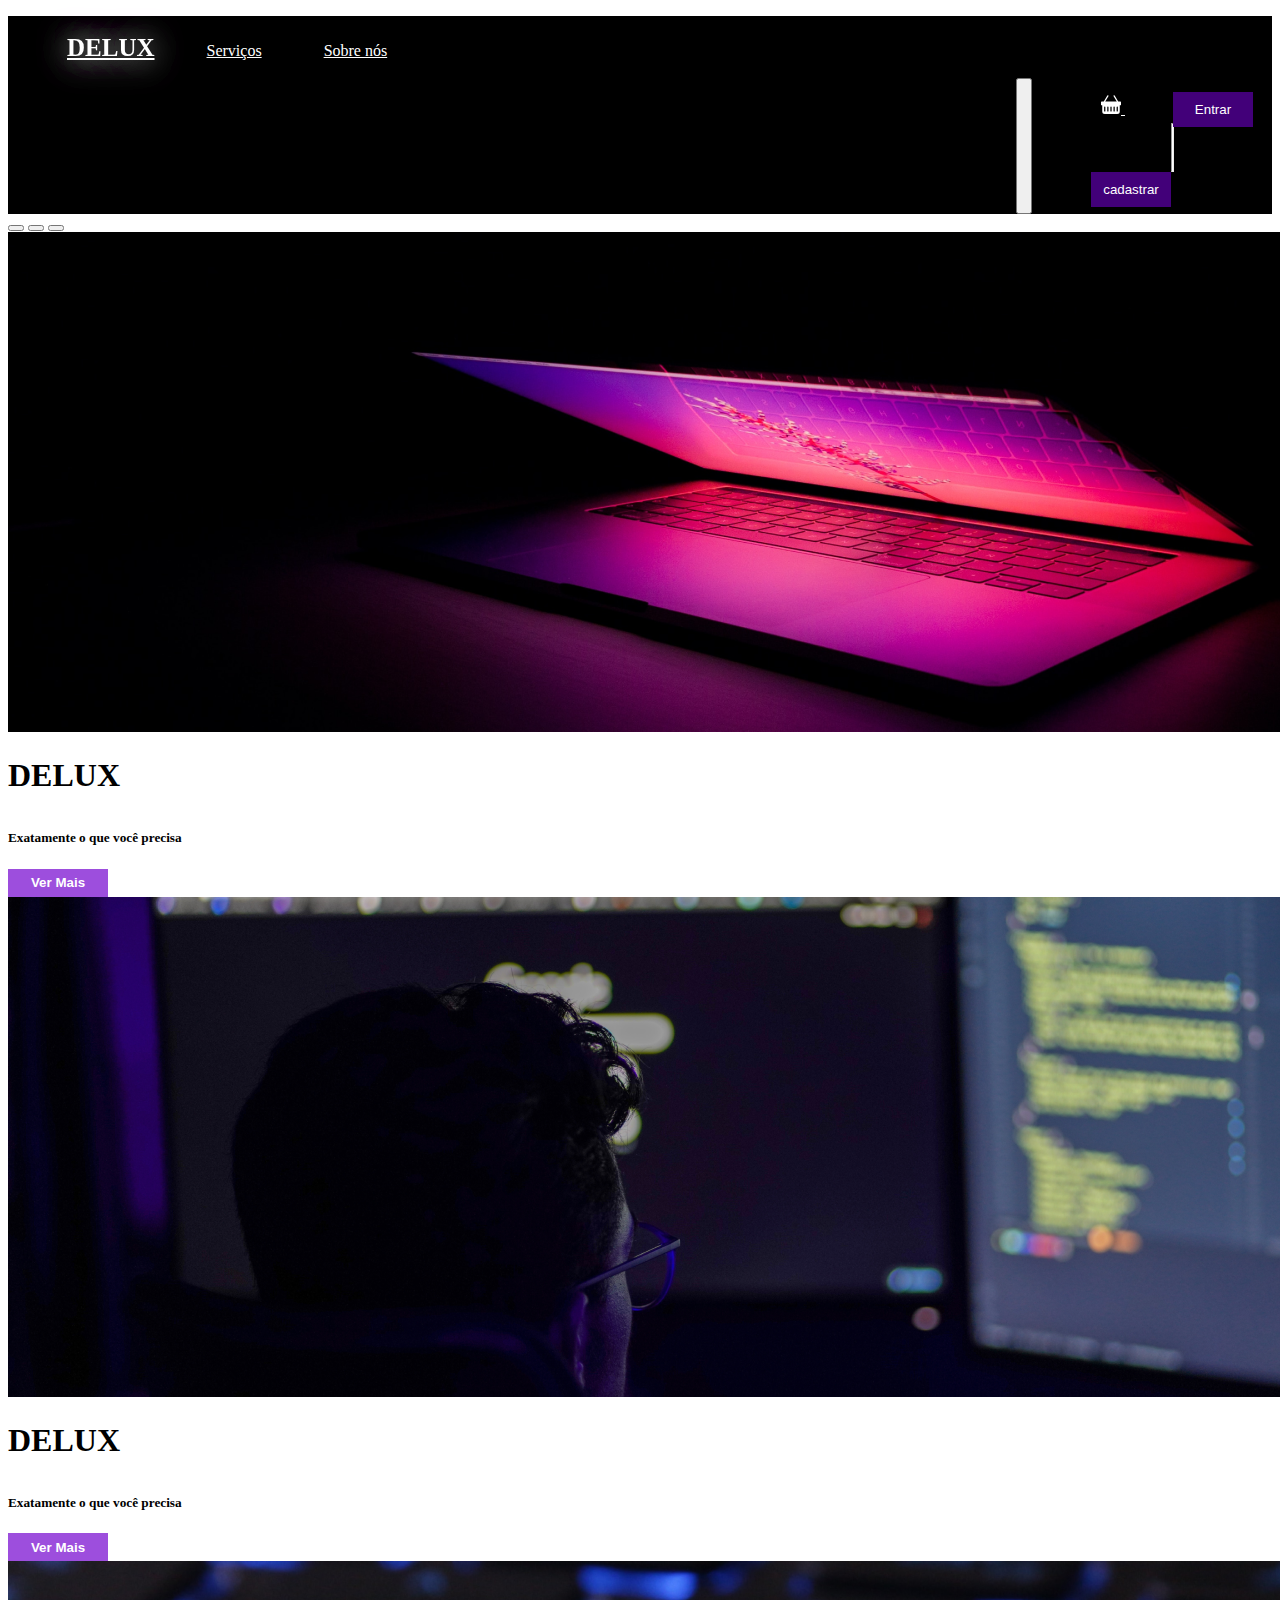
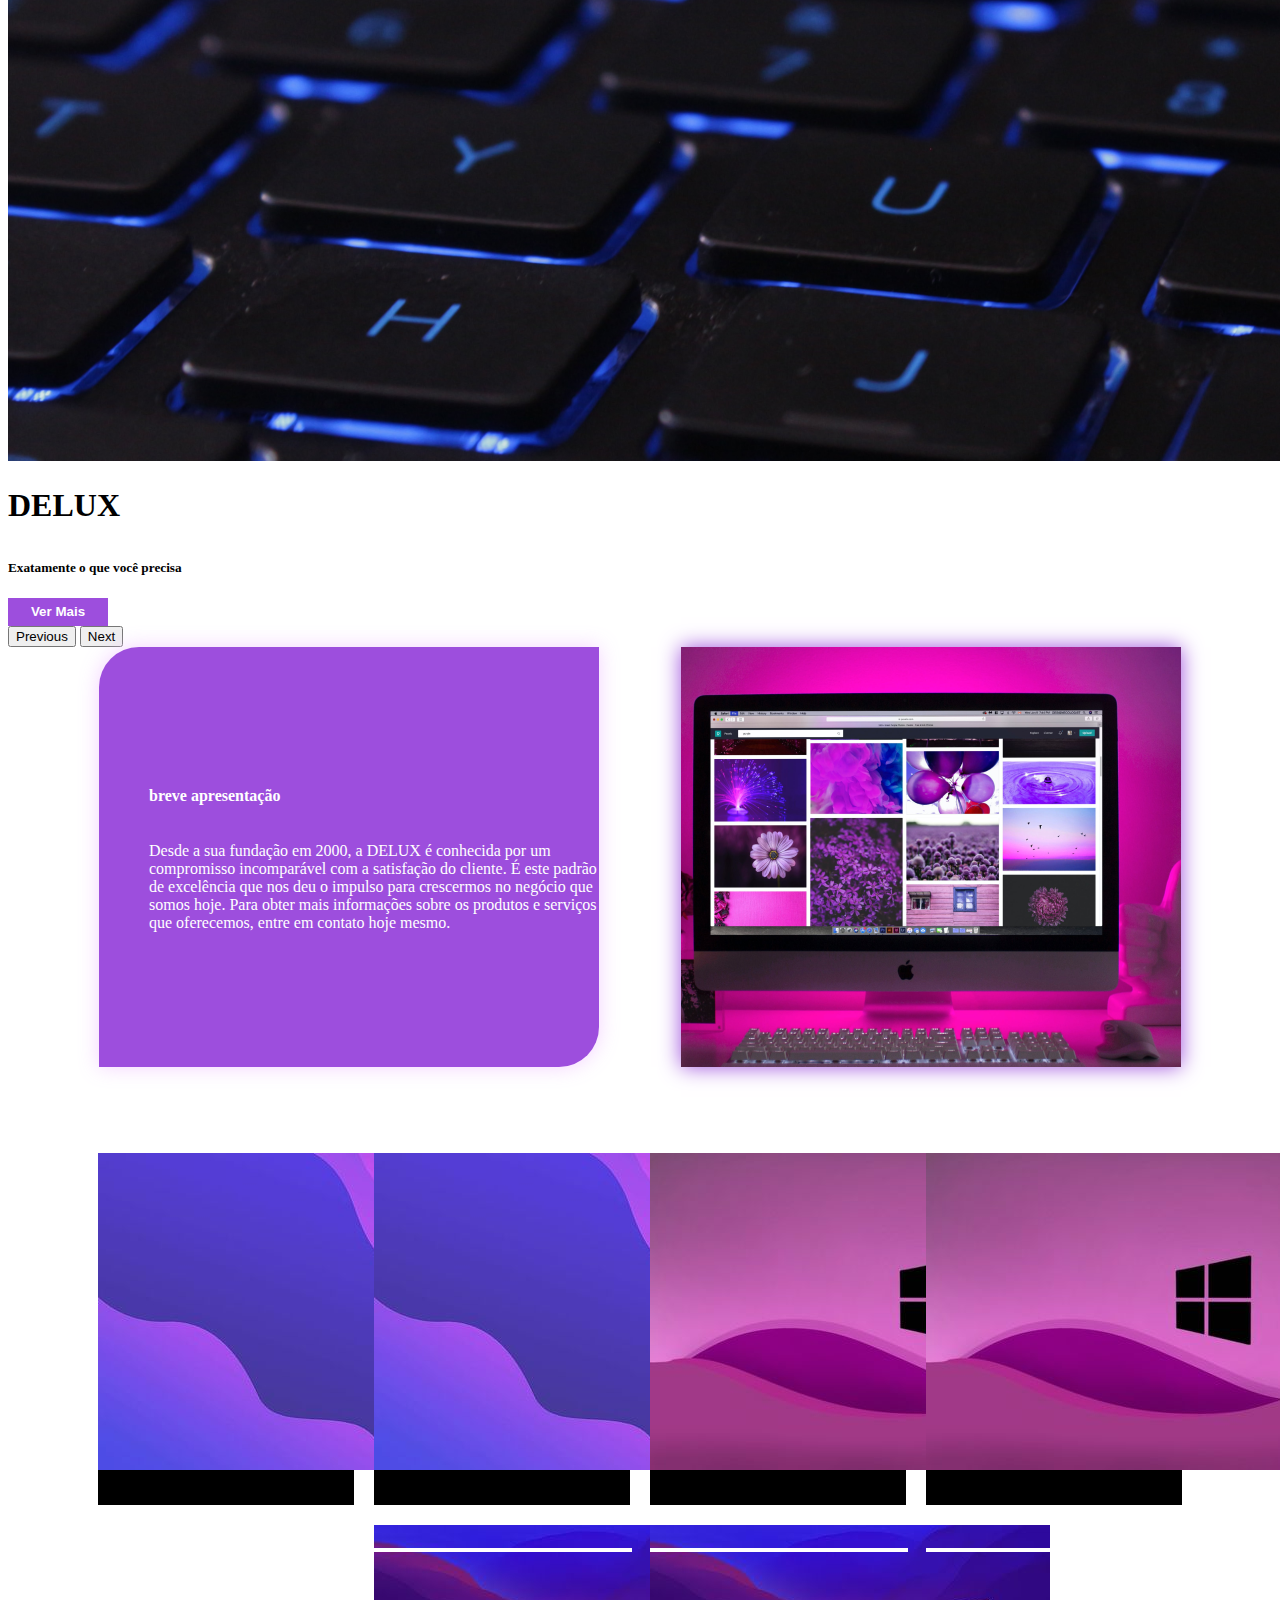
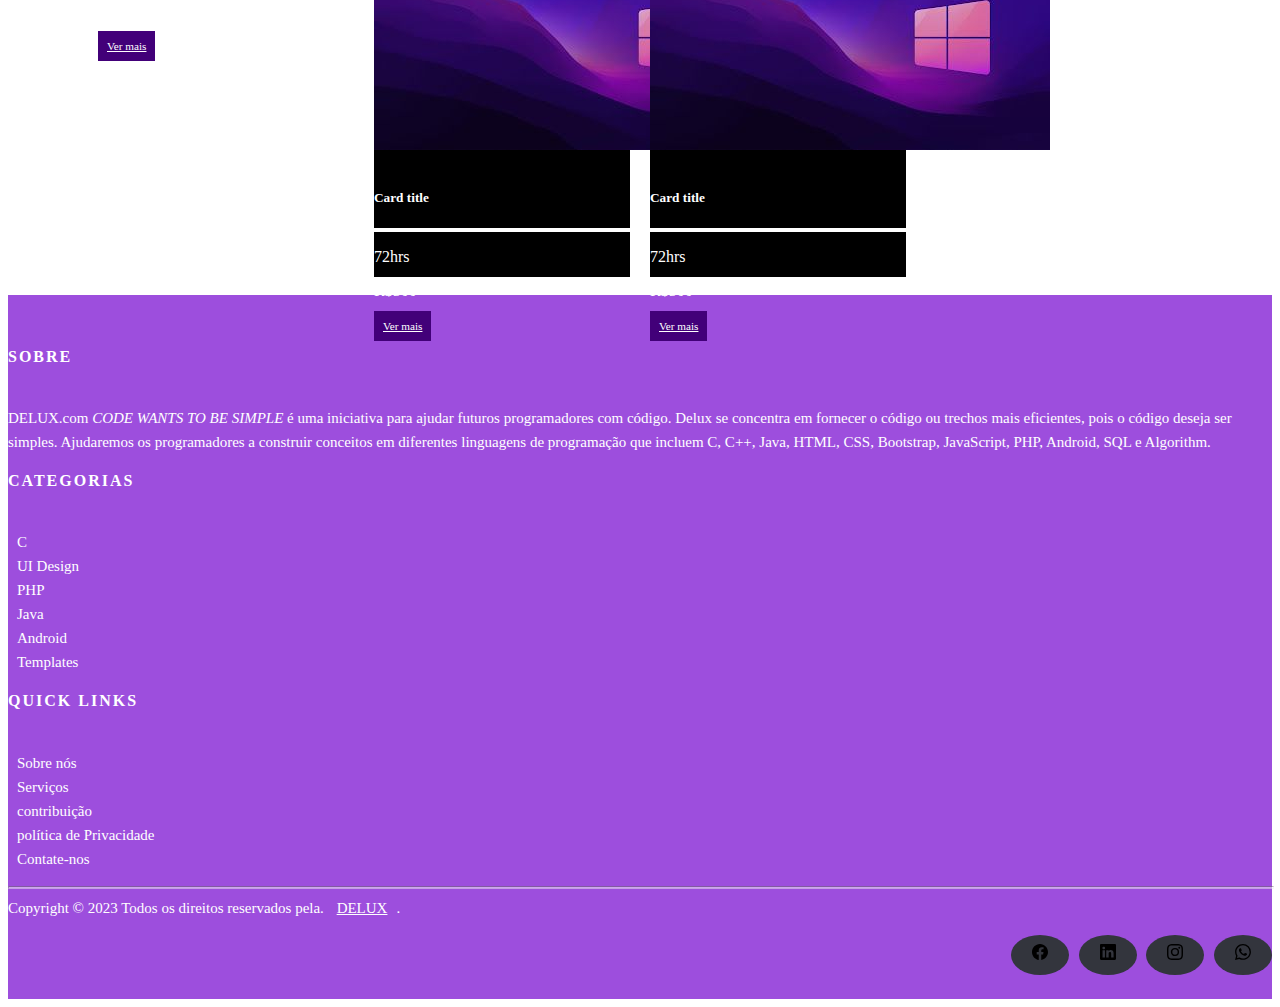
<file: index.html>
<!DOCTYPE html>
<html lang="pt-br">
  <head>
      <meta charset="UTF-8">
      <meta http-equiv="X-UA-Compatible" content="IE=edge">
      <meta name="viewport" content="width=device-width, initial-scale=1.0">
      <title>DELUX</title>
      <link href="https://cdn.jsdelivr.net/npm/bootstrap@5.3.2/dist/css/bootstrap.min.css" rel="stylesheet" integrity="sha384-T3c6CoIi6uLrA9TneNEoa7RxnatzjcDSCmG1MXxSR1GAsXEV/Dwwykc2MPK8M2HN" crossorigin="anonymous">
      <link rel="stylesheet" href="style/index.css">
      <link rel="shortcut icon" href="assets/images/logoIcon.png" type="image/x-icon">
  
  </head>
  <body class="bg-black">
    <div id="pagina">    
      <!-------HEADER------->
      <header class="p-3 headerleft">
        <nav class="navbar navbar-expand-lg p-0">
          <div class="container-fluid d-flex justify-content-space-between">
            <ul class="navbar-nav  d-flex flex-direction-row">
              <li class="nav-item d-flex align-items-center"></li>
                <a class="navbar-brand mx-1 p-1" href="index.html" id="logo">DELUX</a>
                <a class="nav-link mx-1 p-1 d-flex align-items-center" href="#">Serviços</a>
                <a class="nav-link mx-1 p-1 d-flex align-items-center" href="#">Sobre nós</a>
              </li>
            </ul>

              <header class="navbar p-0 d-flex headerRight">
                <button class="navbar-toggler" type="button" data-bs-toggle="collapse" data-bs-target="#navbarNav" aria-controls="navbarNav" aria-expanded="false" aria-label="Toggle navigation">
                <span class="navbar-toggler-icon" id="menuNav"></span>
                </button>
                  <div class="collapse navbar-collapse" id="navbarNav" >
                    <ul class="navbar-nav d-flex flex-direction-row">
                      <li class="nav-item d-flex align-items-center">
                        <a href="pages/carrinho.html">
                          <svg xmlns="http://www.w3.org/2000/svg" width="20" height="20" fill="white" class="bi bi-basket-fill" viewBox="0 0 16 16">
                            <path d="M5.071 1.243a.5.5 0 0 1 .858.514L3.383 6h9.234L10.07 1.757a.5.5 0 1 1 .858-.514L13.783 6H15.5a.5.5 0 0 1 .5.5v2a.5.5 0 0 1-.5.5H15v5a2 2 0 0 1-2 2H3a2 2 0 0 1-2-2V9H.5a.5.5 0 0 1-.5-.5v-2A.5.5 0 0 1 .5 6h1.717L5.07 1.243zM3.5 10.5a.5.5 0 1 0-1 0v3a.5.5 0 0 0 1 0zm2.5 0a.5.5 0 1 0-1 0v3a.5.5 0 0 0 1 0zm2.5 0a.5.5 0 1 0-1 0v3a.5.5 0 0 0 1 0zm2.5 0a.5.5 0 1 0-1 0v3a.5.5 0 0 0 1 0zm2.5 0a.5.5 0 1 0-1 0v3a.5.5 0 0 0 1 0z"/>
                          </svg>
                        </a>
                        
                        <a class="nav-link" href="pages/singIn.html"><button type="button" class="buttonS">Entrar</button></a>
                        <hr class="m-0 p-0">
                        <a class="nav-link" href="pages/singUp.html"><button type="button" class="buttonS">cadastrar</button></a>
                      </li>
                    </ul>
                  </div>
              </header>
          </div>
        </nav>   
      </header>
      <!-------FIM HEADER------->

      <!-------MAIN------->
      <main>
        <div id="carouselExampleCaptions" class="carousel slide">
              <div class="carousel-indicators">
                <button type="button" data-bs-target="#carouselExampleCaptions" data-bs-slide-to="0" class="active" aria-current="true" aria-label="Slide 1"></button>
                <button type="button" data-bs-target="#carouselExampleCaptions" data-bs-slide-to="1" aria-label="Slide 2"></button>
                <button type="button" data-bs-target="#carouselExampleCaptions" data-bs-slide-to="2" aria-label="Slide 3"></button>
              </div>
              <div class="carousel-inner">
                <div class="carousel-item active">
                  <img src="assets/images/Frame1.png" class="d-block w-100" alt="...">
                  <div class="carousel-caption d-none d-md-block position-absolute top-50 start-50 translate-middle">
                      <h1>DELUX</h1>
                      <h5>Exatamente o que você precisa</h5>
                      <button type="button" class="buton">Ver Mais</button>
                  </div>
                </div>
                <div class="carousel-item">
                  <img src="assets/images/frame2.png" class="d-block w-100" alt="...">
                  <div class="carousel-caption d-none d-md-block position-absolute top-50 start-50 translate-middle">
                      <h1>DELUX</h1>
                      <h5>Exatamente o que você precisa</h5>
                      <button type="button" class="buton">Ver Mais</button>
                  </div>
                </div>
                <div class="carousel-item">
                  <img src="assets/images/frame3.png" class="d-block w-100" alt="...">
                  <div class="carousel-caption d-none d-md-block position-absolute top-50 start-50 translate-middle">
                      <h1>DELUX</h1>
                      <h5>Exatamente o que você precisa</h5>
                      <button type="button" class="buton">Ver Mais</button>
                  </div>
                </div>
              </div>
              <button class="carousel-control-prev" type="button" data-bs-target="#carouselExampleCaptions" data-bs-slide="prev">
                <span class="carousel-control-prev-icon" aria-hidden="true"></span>
                <span class="visually-hidden">Previous</span>
              </button>
              <button class="carousel-control-next" type="button" data-bs-target="#carouselExampleCaptions" data-bs-slide="next">
                <span class="carousel-control-next-icon" aria-hidden="true"></span>
                <span class="visually-hidden">Next</span>
              </button>
          </div>
        <div id="card" class="d-flex py-5">
          <section id="cardBody" class="container p-0 m-0" style="background-color: var(--roxoClaro);">
            <div id="about" class="w-100">
                <h4>breve apresentação</h4>
              <p>Desde a sua fundação em 2000, a DELUX é conhecida por um compromisso incomparável com a satisfação do cliente. É este padrão de excelência que nos deu o impulso para crescermos no negócio que somos hoje. Para obter mais informações sobre os produtos e serviços que oferecemos, entre em contato hoje mesmo.</p> 
          </section>
          <section id="bannerA">
            <img src="assets/images/banner3.png" class="img-fluid d-none d-md-none d-xl-block w-100" alt="">
            <img src="assets/images/banner2.png" class="img-fluid d-block d-md-block d-xl-none w-100     "  alt="">
          </section>
          </div>
          <span><h4 class="titleTem">templates</h4></span>
          <section class="template">
            <div class="templateCard" class="card " style="width: 17rem; height: 22rem;">
              <img src="assets/images/template.jpg" class="card-img-top" alt="...">
              <div class="ajtsHr" class="card-body m-0 p-0">
                <h5 class="card-title my-2">Card title</h5>
                <hr>
                <p class="card-text">72hrs</p>
                <p class="card-text">R$500</p>
                <a href="#" class="btn  mt-3   " style="border-radius: 0;">Ver mais</a>
                </div>
              </div>

              <div class="templateCard" class="card " style="width: 17rem; height: 22rem;">
                <img src="assets/images/template.jpg" class="card-img-top" alt="...">
                <div class="ajtsHr" class="card-body m-0 p-0">
                  <h5 class="card-title my-2">Card title</h5>
                  <hr>
                  <p class="card-text">72hrs</p>
                  <p class="card-text">R$500</p>
                  <a href="#" class="btn mt-3" style="border-radius: 0;">Ver mais</a>
                </div>
              </div>

              <div class="templateCard" class="card " style="width: 17rem; height: 22rem;">
                <img src="assets/images/template2.jpg" class="card-img-top" alt="...">
                <div class="ajtsHr" class="card-body m-0 p-0">
                <h5 class="card-title my-2">Card title</h5>
                <hr>
                <p class="card-text">72hrs</p>
                <p class="card-text">R$500</p>
                <a href="#" class="btn mt-3" style="border-radius: 0;">Ver mais</a>
                </div>
              </div>

              <div class="templateCard" class="card " style="width: 17rem; height: 22rem;">
                <img src="assets/images/template2.jpg" class="card-img-top" alt="...">
                <div class="ajtsHr" class="card-body m-0 p-0">
                  <h5 class="card-title my-2">Card title</h5>
                  <hr>
                  <p class="card-text">72hrs</p>
                  <p class="card-text">R$500</p>
                  <a href="#" class="btn mt-3" style="border-radius: 0;">Ver mais</a>
                </div>
              </div>

              <div class="templateCard" class="card " style="width: 17rem; height: 22rem;">
                <img src="assets/images/template3.jpg" class="card-img-top" alt="...">
                <div class="ajtsHr" class="card-body m-0 p-0">
                  <h5 class="card-title my-2">Card title</h5>
                  <hr>
                  <p class="card-text">72hrs</p>
                  <p class="card-text">R$500</p>
                  <a href="#" class="btn mt-3" style="border-radius: 0;">Ver mais</a>
                </div>
              </div>

              <div class="templateCard" class="card " style="width: 17rem; height: 22rem;">
                <img src="assets/images/template3.jpg" class="card-img-top" alt="...">
                <div class="ajtsHr" class="card-body m-0 p-0">
                  <h5 class="card-title my-2">Card title</h5>
                  <hr>
                  <p class="card-text">72hrs</p>
                  <p class="card-text">R$500</p>
                  <a href="#" class="btn mt-3" style="border-radius: 0;">Ver mais</a>
                </div>
              </div>
          </section>
      </main>
      <!-------FIM MAIN------->

      <!-------FOOTER------->
      <footer class="site-footer">
        <div class="container">
          <div class="row">
            <div class="col-sm-12 col-md-6">
              <h6>Sobre</h6>
              <p class="text-justify">DELUX.com <i>CODE WANTS TO BE SIMPLE </i> é uma iniciativa para ajudar futuros programadores com código. Delux se concentra em fornecer o código ou trechos mais eficientes, pois o código deseja ser simples. Ajudaremos os programadores a construir conceitos em diferentes linguagens de programação que incluem C, C++, Java, HTML, CSS, Bootstrap, JavaScript, PHP, Android, SQL e Algorithm.</p>
            </div>

            <div class="col-xs-6 col-md-3">
              <h6>Categorias</h6>
              <ul class="footer-links">
                <li><a href="#">C</a></li>
                <li><a href="#">UI Design</a></li>
                <li><a href="#">PHP</a></li>
                <li><a href="#">Java</a></li>
                <li><a href="#">Android</a></li>
                <li><a href="#">Templates</a></li>
              </ul>
            </div>

            <div class="col-xs-6 col-md-3">
              <h6>Quick Links</h6>
              <ul class="footer-links">
                <li><a href="#">Sobre nós</a></li>
                <li><a href="#">Serviços</a></li>
                <li><a href="#">contribuição</a></li>
                <li><a href="#">política de Privacidade</a></li>
                <li><a href="#">Contate-nos</a></li>
              </ul>
            </div>
          </div>
          <hr>
        </div>
        <div class="container">
          <div class="row">
            <div class="col-md-8 col-sm-6 col-xs-12">
              <p class="copyright-text">Copyright &copy; 2023 Todos os direitos reservados pela.
              <a href="#">DELUX</a>.
              </p>
            </div>

            <div class="col-md-4 col-sm-6 col-xs-12">
              <ul class="social-icons">
                <li><a class="facebook" href="#"><i class="fa"><img src="assets/svg/facebook.svg" alt=""></i></a></li>
                <li><a class="twitter" href="#"><i class="fa"><img src="assets/svg/linkedin.svg" alt=""></i></a></li>
                <li><a class="dribbble" href="#"><i class="fa"><img src="assets/svg/instagram.svg" alt=""></i></a></li>
                <li><a class="linkedin" href="#"><i class="fa"><img src="assets/svg/whatsapp.svg" alt=""></i></a></li>   
              </ul>
            </div>
          </div>
        </div>
      </footer>
      <!-------FIM FOOTER------->

      <!-------SCRIPTS------->
        <script src="https://cdn.jsdelivr.net/npm/@popperjs/core@2.11.8/dist/umd/popper.min.js" integrity="sha384-I7E8VVD/ismYTF4hNIPjVp/Zjvgyol6VFvRkX/vR+Vc4jQkC+hVqc2pM8ODewa9r" crossorigin="anonymous"></script>
        <script src="https://cdn.jsdelivr.net/npm/bootstrap@5.3.2/dist/js/bootstrap.min.js" integrity="sha384-BBtl+eGJRgqQAUMxJ7pMwbEyER4l1g+O15P+16Ep7Q9Q+zqX6gSbd85u4mG4QzX+" crossorigin="anonymous"></script>
        <script src="js/jquery-3.7.1.js"></script>
        <script src="js/script.js"></script>
      <!-------FIM SCRIPTS------->
    </div>
  </body>
</html>
</file>
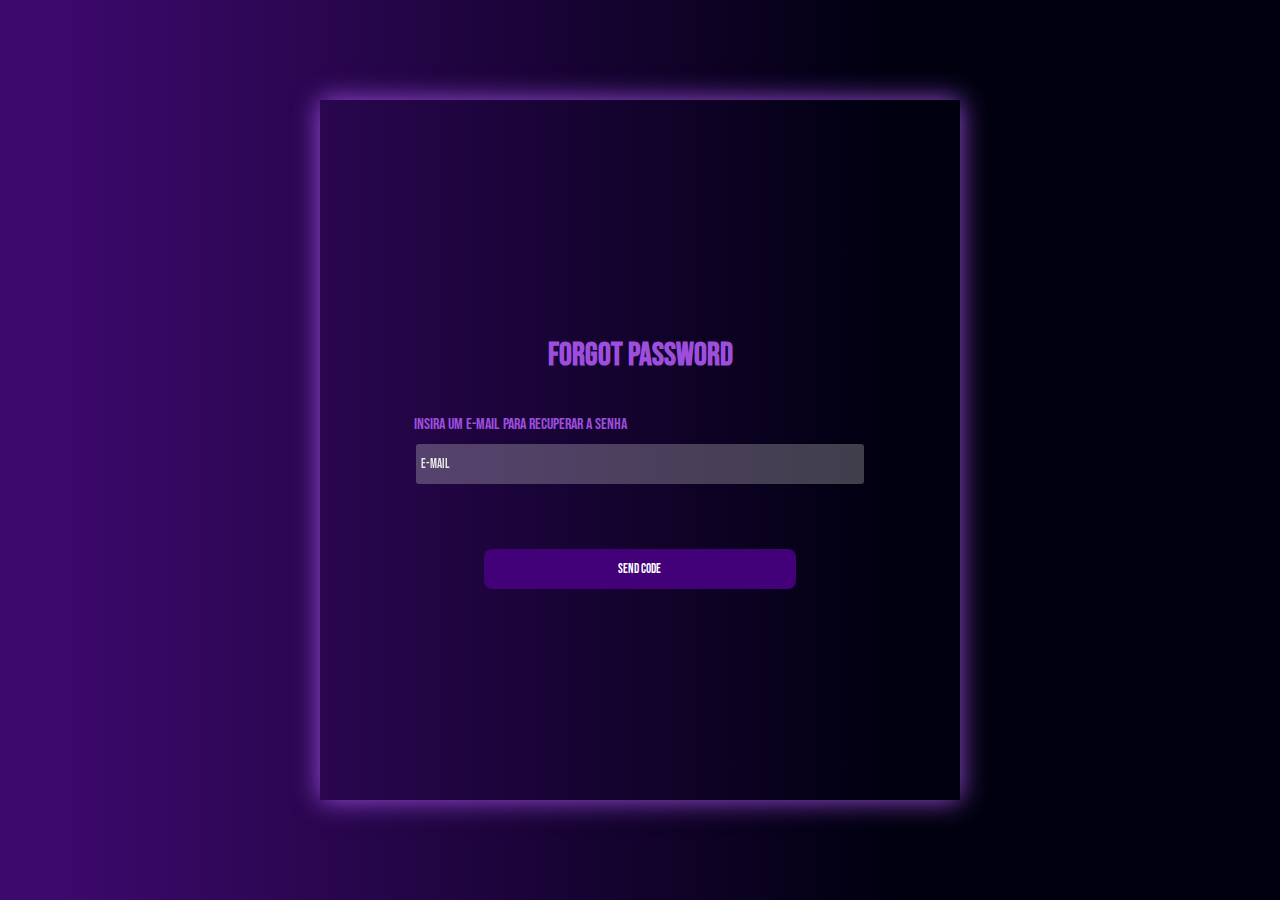
<file: pages/esqueciASenha.html>
<!DOCTYPE html>
<html lang="pt-br">
    <head>
      <meta charset="UTF-8">
        <meta http-equiv="X-UA-Compatible" content="IE=edge">
        <meta name="viewport" content="width=device-width, initial-scale=1.0">
        <title>Forgot password</title>
        <link rel="stylesheet" href="../style/sing.css">
        <link rel="shortcut icon" href="../assets/images/logoIcon.png" type="image/x-icon">
    </head>
    <body>
        <div id="pagina">
            <main class="conteiner">
               
                <div class="formulario">

                    <h1>Forgot password</h1>

                    <form action="#" method="post" class="formIn">
                        <label for="Forgot">Insira um E-mail para recuperar a senha</label>
                        <input type="email" id="Forgot" placeholder="E-mail"> 

                        <section class="submit">
                            <a href="#"><button type="button">Send Code</button></a>
                        </section>
                    </form>
                </div>
            </main>
        </div>
    </body>
</html>
</file>
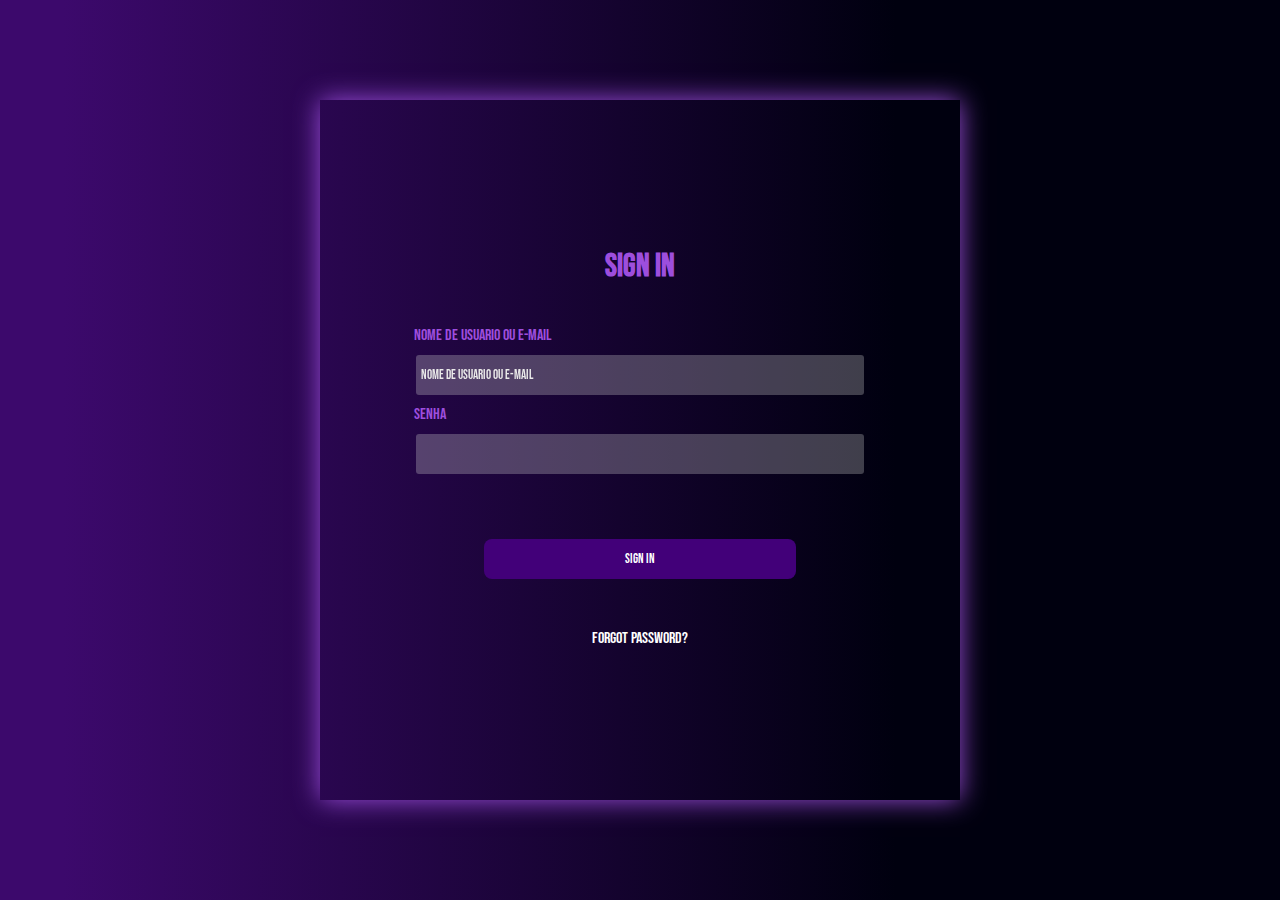
<file: pages/singIn.html>
<!DOCTYPE html>
<html lang="pt-br">
    <head>
        <meta charset="UTF-8">
        <meta http-equiv="X-UA-Compatible" content="IE=edge">
        <meta name="viewport" content="width=device-width, initial-scale=1.0">
        <title>Sign In</title>
        <link rel="stylesheet" href="../style/sing.css">
        <link rel="shortcut icon" href="../assets/images/logoIcon.png" type="image/x-icon">
    </head>
    <body>
        <div id="pagina">
           <main class="conteiner">
                
                <div class="formulario">

                    <h1>Sign In</h1>

                    <form action="#" method="post" class="formIn">
                        <label for="nome">Nome de usuario ou E-mail</label>
                        <input type="text" id="nome" placeholder="Nome de usuario ou E-mail"> 

                        <label for="senha">Senha</label>
                        <input type="password" id="senha">

                        <section class="submit">
                            <a href="#"><button type="button">Sign In</button></a>
                        </section>

                        <span class="Forgot"><a href="esqueciASenha.html">Forgot password?</a></span>

                    </form>
                </div>
            </main>
        </div>
    </body>
</html>
</file>
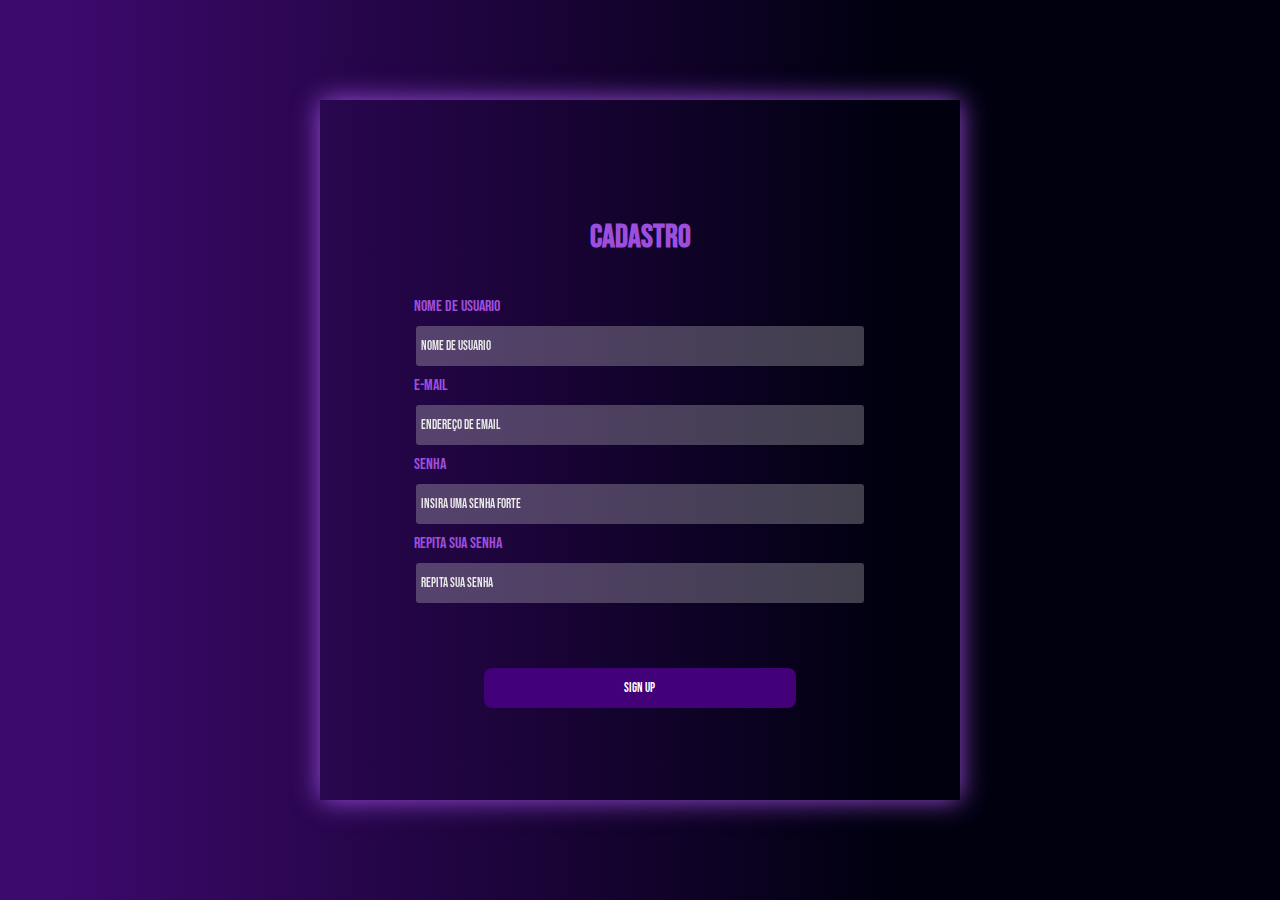
<file: pages/singUp.html>
<!DOCTYPE html>
<html lang="pt-br">
    <head>
        <meta charset="UTF-8">
        <meta http-equiv="X-UA-Compatible" content="IE=edge">
        <meta name="viewport" content="width=device-width, initial-scale=1.0">
        <title>Sign up - DELUX</title>
        <link rel="stylesheet" href="../style/sing.css">
        <link rel="shortcut icon" href="../assets/images/logoIcon.png" type="image/x-icon">
    </head>
    <body>
        <div id="pagina">
            <main class="conteiner">
                
                <div class="formulario">

                    <h1>Cadastro</h1>

                    <form action="#" method="post">
                        <label for="nome">Nome de usuario</label>
                        <input type="text" id="nome" placeholder="Nome de usuario"> 

                        <label for="email">E-mail</label>
                        <input type="email" id="email" placeholder="Endereço de email">

                        <label for="senha">Senha</label>
                        <input type="password" id="senha" placeholder="Insira uma senha forte">

                        <label for="Rsenha">Repita sua senha</label>
                        <input type="password" id="Rsenha" placeholder="Repita sua senha">
                       
                        <section class="submit">
                            <a href="#"><button type="button">Sign up</button></a>
                        </section>
                    </form>
                </div>
            </main>
        </div>
        
    </body>
</html>
</file>
<file: style/index.css>
/* --------HEADER-------- */
:root{
  --preto: #000000;
  --roxoClaro:#9d4edd;
  --roxo:#420079;
  --branco:#ffffff;
}

header{
  background-color: var(--preto);
}

header a{
  color: var(--branco)!important;
  margin: 0px 20px;    

}

#menuNav{
  filter: brightness(10);
  display: flex !important;
  align-items: end !important;
}

.headerleft{

}

.headerRight{
  display: flex !important;
  justify-content: end !important;
} 

@media screen and (max-width: 768px){
  
  .headerRight{
    width: 40% !important;
    display: flex !important;
    justify-content: end !important;
  }


  .headerleft{
  }
}
/*--------FIM HEADER--------*/


/*-------MAIN -------*/
main{
  display: flex;
  justify-content: center;
  flex-direction: column ;
}
/*-------MAIN INDEX-------*/
#banner{
  background-image: url(../images/Frame1.png);
  height: 500px !important;
  display: flex;
  align-items: center;
  justify-content: center;
}

#efeito{
  width: 50%;
  height: 100%;
  text-align: center;
  gap: 10px;
  color: var(--branco);
  display: flex;
  align-items: center;
  justify-content: center;
  flex-direction: column;
}

.buttonS{
  width: 80px;
  height: 35px;
  color: var(--branco);
  border: none;
  background-color: var(--roxo);
  margin: -10px;
}

hr{
  width: 1px;
  height: 47px;
  margin-top: 5px;
  background-color: var(--branco);
}

.buton{
  width: 100px;
  height: 28px;
  background-color: var(--roxoClaro);
  border: none;
  color: var(--branco);
  font-weight: 600;
}

#logo{
  font-weight: 700;
  text-shadow: 0px 0px 30px #9d46e4;
  filter: brightness(5);
  margin: 0 10px 0 10px !important;
  font-size: 25px;

}

#card{
  padding: 0 50px 0 50px;
  display: flex;   
  flex-direction: row;    
  flex-wrap: wrap; 
  align-items: center;
  justify-content: space-around;
}

#cardBody{
  width: 500px;
  height: 420px;
  color: var(--branco);
  border-radius: 40px 0  ;
  box-shadow: 0 0 20px #f1c3ffc0;
}

#about{
  width: 90% !important;
  height: 100%!important;
  display: flex!important;
  flex-direction: column!important;
  justify-content: center!important;
  padding: 0 0 0 50px !important;
}

#bannerA{
  width: 500px;
  height: 420px;
  box-shadow: 0 0 20px var(--roxoClaro);
  overflow: hidden;
}

.template{
  padding: 18px;
  display: flex;
  align-items: center;
  flex-wrap: wrap;
  justify-content: center;
  gap: 20px;
}

@media screen and (min-width: 1300px){
    #bannerA{
      width: 600px;
      height: 460px;
      box-shadow: 0 0 20px var(--roxoClaro);
      transition: 0.4s;
      display: flex;
      align-items: center;
      justify-content: center;
    }

    #cardBody{
      width: 600px;
      height: 460px;
      color: var(--branco);
      border-radius: 40px 0  ;
      box-shadow: 0 0 20px #f1c3ffc0;
      transition: 0.4s;
    }
}

@media screen and (min-width: 1300px){
    #bannerA{
      width: 600px;
      height: 460px;
      box-shadow: 0 0 20px var(--roxoClaro);
      transition: 0.4s;
  }

    #cardBody{
    width: 600px;
    height: 460px;
    color: var(--branco);
    border-radius: 40px 0  ;
    box-shadow: 0 0 20px #f1c3ffc0;
    transition: 0.4s;
  }
}

.titleTem{
  margin: 10px 0 40px 0;
  color: var(--branco);
}

.ajtsHr hr{
  width: 100%;
  height: 2px;
  background-color: var(--branco);
  filter: brightness(5);
}
.ajtsHr{
  color: var(--branco);
}

.templateCard{
  border-radius: 0 !important;
  background-color: var(--preto);
}

span h4{
  text-align: center;
}

@media screen and (min-width: 630px){
  .templateCard{
    width: 16rem !important;
    align-items: center;
  }
}
/*-------FIM MAIN INDEX-------*/

/*-------MAIN PAGE SHOPPING CART-------*/
@media(max-width:991px){
  #heading{
    padding-left: 50px;
  }

  #prc{
    margin-left: 70px;
    padding-left: 110px;
  }

  #quantity{
    padding-left: 48px;
  }
  
  #produc{
    padding-left: 40px;
  }

  #total{
    padding-left: 54px;
  }
}
@media(max-width:767px){
  

  .mobile{
    font-size: 10px;
  }
  
  h5{
    font-size: 14px;
  }

  h6{
    font-size: 9px;
  }

  #mobile-font{
    font-size: 11px;
  }

  #prc{
    font-weight: 700;
    margin-left: -45px;
    padding-left: 105px;
  }

  #quantity{
    font-weight: 700;
    padding-left: 6px;
  }

  #produc{
    font-weight: 700;
    padding-left: 0px;
  }

  #total{
    font-weight: 700;
    padding-left: 9px;
  }

  #image{
    width: 60px;
    height: 60px;
  }

  .col{
    width: 100%;
  }

  #zero-pad{
    padding: 2%;
    margin-left: 10px;
  }

  #footer-font{
    font-size: 12px;
  }

  #heading{
    padding-top: 15px;
  }

  #hrCard{
    height: 2px !important;
  }
}

#continueS a{
  color: var(--branco);
}

#ordernarP{
  display: flex;
  justify-content: center;
}

.qntsP::-webkit-inner-spin-button,
.qntsP::-webkit-outer-spin-button{
   -webkit-appearance: none;
   margin: 0;
}


.qntsP{
  width: 35px;
  height: 30px;
  border-radius: 0;
  margin: 40px 45px 0 0;
  padding: 0;
}

#carrinho{
  background-color: var(--roxoClaro);
}

#car{
  color: var(--branco);
}

@media(max-width:520px){
  .qntsP{
    margin: 40px 10px 0 0;
  }

  .qntsP::-webkit-inner-spin-button,
  .qntsP::-webkit-outer-spin-button{
   -webkit-appearance: button;
   margin: 0;
}
}
/*-------SUMMARY------*/
.title{
  margin-bottom: 5vh;
}

.card{
  margin: auto;
  width: 90%;
  box-shadow: 0 6px 20px 0 rgba(0, 0, 0, 0.19);
  border-radius: 1rem;
  border: transparent;
}

@media(max-width:767px){
  .card{
    margin: 3vh auto;
  }

  #summary{
    border-radius: 10px;
  }
}

.cart{
  background-color: #fff;
  padding: 4vh 5vh;
  border-bottom-left-radius: 1rem;
  border-top-left-radius: 1rem;
}

@media(max-width:767px){
  .cart{
    padding: 4vh;
    border-bottom-left-radius: unset;
    border-top-right-radius: 1rem;
  }
}

.summary{
  background-color: #ddd;
  border-top-right-radius: 1rem;
  border-bottom-right-radius: 1rem;
  padding: 4vh;
  color: rgb(65, 65, 65);
  border-radius: 15px;
}

@media(max-width:767px){
  .summary{
  border-top-right-radius: unset;
  border-bottom-left-radius: 1rem;
  }
}

.summary .col-2{
  padding: 0;
}

.summary .col-10{
  padding: 0;
}
.row{
  margin: 0;
}

.title b{
  font-size: 1.5rem;
}

.main{
  margin: 0;
  padding: 2vh 0;
  width: 100%;
}

.col-2, .col{
  padding: 0 1vh;
}

a{
  padding: 0 1vh;
}

.close{
  margin-left: auto;
  font-size: 0.7rem;
}

.back-to-shop{
  margin-top: 4.5rem;
}

h5{
  margin-top: 4vh;
}

form{
  padding: 2vh 0;
}

select{
  border: 1px solid rgba(0, 0, 0, 0.137);
  padding: 1.5vh 1vh;
  margin-bottom: 4vh;
  outline: none;
  width: 100%;
  background-color: rgb(247, 247, 247);
  border-radius: 6px;
}

input{
  border: 1px solid rgba(0, 0, 0, 0.137);
  padding: 1vh;
  margin-bottom: 4vh;
  border-radius: 6px;
  outline: none;
  width: 100%;
  background-color: rgb(247, 247, 247);
}

input:focus::-webkit-input-placeholder{
    color:transparent;
}

.btn{
  background-color: var(--roxo);
  border-color: var(--roxo);
  color: white;
  width: 100%;
  font-size: 0.7rem;
  margin-top: 4vh;
  padding: 1vh;
  border-radius: 6px;
}

.btn:focus{
  box-shadow: none;
  outline: none;
  box-shadow: none;
  color: white;
  -webkit-box-shadow: none;
  -webkit-user-select: none;
  transition: none; 
}

.btn:hover{
  color: var(--roxoClaro);
}

a{
  color: black; 
}

a:hover{
  color: black;
  text-decoration: none;
}

#code{
  background-image: linear-gradient(to left, rgba(255, 255, 255, 0.253) , rgba(255, 255, 255, 0.185)), url("https://img.icons8.com/small/16/000000/long-arrow-right.png");
  background-repeat: no-repeat;
  background-position-x: 95%;
  background-position-y: center;
}
/*-------FIM SUMMARY-------*/

/*-------FIM MAIN PAGE SHOPPING CART-------*/

/*-------FOOTER-------*/
.site-footer
{
  background-color: var(--roxoClaro);
  padding:45px 0 20px;
  font-size:15px;
  line-height:24px;
  color:var(--branco);
}
.site-footer hr
{
  border-top-color:#bbb;
  opacity:0.5;
  width: 100%;
  height: 1px;
}
.site-footer hr.small
{
  margin:20px 0;
}
.site-footer h6
{
  color:var();
  font-size:16px;
  text-transform:uppercase;
  margin-top:5px;
  letter-spacing:2px;
}
.site-footer a
{
 color: var(--branco);
}
.site-footer a:hover
{
  color:#3366cc;
  text-decoration:none;
}
.footer-links
{
  padding-left:0;
  list-style:none;
}
.footer-links li
{
  display:block;
}
.footer-links a
{
  text-decoration: none;
  color:var(--branco);
}
.footer-links a:active,.footer-links a:focus,.footer-links a:hover
{
  color:#3366cc;
  text-decoration:none;
}
.footer-links.inline li
{
  display:inline-block;
}
.site-footer .social-icons
{
  text-align:right;
}
.site-footer .social-icons a
{
  width:40px;
  height:40px;
  line-height:40px;
  margin-left:6px;
  margin-right:0;
  border-radius:100%;
  background-color:#33353d;
}
.copyright-text
{
  margin:0;
}
@media (max-width:991px)
{
  .site-footer [class^=col-]
  {
    margin-bottom:30px;
  }
}
@media (max-width:767px)
{
  .site-footer
  {
    padding-bottom:0;
  }
  .site-footer .copyright-text,.site-footer .social-icons
  {
    text-align:center;
  }
}
.social-icons
{
  padding-left:0;
  margin-bottom:0;
  list-style:none;
}
.social-icons li
{
  display:inline-block;
  margin-bottom:4px;
}
.social-icons li.title
{
  margin-right:15px;
  text-transform:uppercase;
  color:#96a2b2;
  font-weight:700;
  font-size:13px;
}
.social-icons a{
  background-color:#eceeef;
  color:#818a91;
  font-size:16px;
  display:inline-block;
  line-height:44px;
  width:44px;
  height:44px;
  text-align:center;
  margin-right:8px;
  border-radius:100%;
  -webkit-transition:all .2s linear;
  -o-transition:all .2s linear;
  transition:all .2s linear;
}

.social-icons a:active,.social-icons a:focus,.social-icons a:hover{
  color:#fff;
  background-color:#29aafe;
}

.social-icons.size-sm a{
  line-height:34px;
  height:34px;
  width:34px;
  font-size:14px;
}

.social-icons a.facebook:hover{
  background-color:#042977;
  filter: brightness(2);
}

.social-icons a.twitter:hover{
  background-color:#00aced;
}

.social-icons a.linkedin:hover{
  background-color:#1bb957;
}

.social-icons a.dribbble:hover{
  background-color:#ea4c89;
}

@media (max-width:767px){
  .social-icons li.title
  {
    display:block;
    margin-right:0;
    font-weight:600;
  }
}
/*-------FIM FOOTER-------*/
</file>
<file: style/sing.css>
/* --------FONTS-------- */
@import url('https://fonts.googleapis.com/css2?family=Bebas+Neue&family=Roboto:wght@300&display=swap');

@import url('https://fonts.googleapis.com/css2?family=Montserrat:ital,wght@0,900;1,900&display=swap');

/* --------FIM FONTS-------- */

/* --------MAIN-------- */

@media screen and (min-width: 831px){
    .conteiner{
        width: 50% !important;
        transition: 0.6s;
    }
}

@media screen and (max-width: 830px){
    .conteiner{
        width: 70%;
        transition: 0.6s;
    }
}

@media screen and (max-height: 650px){
    .conteiner{
        height: 90%;
    }

    form{
        height: 70%;
    }

    .conteiner h1{
        margin: 15px 0px 25px;
    }
}

@media screen and (max-width: 570px){
    .conteiner{
        width: 90% !important;
        transition: 0.6s;
    }
}

*{
    margin: 0%;
    padding: 0%;
    font-family: 'Bebas Neue', sans-serif;
}

#pagina{
    width: 100%;
    height: 100vh;
    background: linear-gradient(90deg, #3c096c 5%, #00000f 70%); 
    display: flex;
    justify-content: center;
    align-items: center;
}

main{
    width: 50%;
    height: 700px;
    background-color: aliceblue;
    box-shadow: 0px 0px 25px #9d4edd; 
    display: flex;
    overflow: hidden;
    background-color: #06010e00; 
    align-items: center;
    justify-content: center;
}

.formulario{
    width: 80%;
    height: 100%;
    display: flex;
    flex-direction: column;
    align-items: center;
    justify-content: center;
}

form{
    width: 95%;
}

h1,h2,h3,h4,h5,h6,label{
    color: #9d4edd;
    /* filter: brightness(2.5);  */
}

h1{
    margin: 30px 0px 40px;
}

form{
    display: flex;
    flex-direction: column;
    gap: 10px;
    font-size: 16px;
}

label{
    margin: 0px 17px;
}

input{
    width: 90%;
    color: white;
    height: 30px;
    border-radius: 3px;
    padding: 5px;
    transition: 1s;
    margin: 0 auto;
    border: none;
    background-color: #6868684b;
    filter: brightness(2);
}

button{
    width: 80%;
    height: 40px;
    border-radius: 8px;
    margin: 0px auto;
    border: none;
    background-color: #420079;
    color: white;
}

button:hover{
    width: 85%;
    height: 45px;
    cursor: pointer;
    box-shadow: 0px 0px 15px #b27ddd;
}

.submit{
    width: 100%;
    height: auto;
    margin: 50px 0px 0px;
    display: flex;
    align-items: center;
    justify-content: center;
}

a{
    width: 80%;
    height: 50px;
    display: flex;
    align-items: center;
    justify-content: center;
    text-decoration: none;

}

/* --------CSS SIGN IN-------- */
.formIn input #nome{
    margin-bottom: 40px;
}

.Forgot a{
    width: 100%;
    margin: 35px 0px;
    height: auto;
    color: white;
}
/* --------FIM CSS SIGN IN-------- */

/* --------FIM MAIN-------- */
</file>
